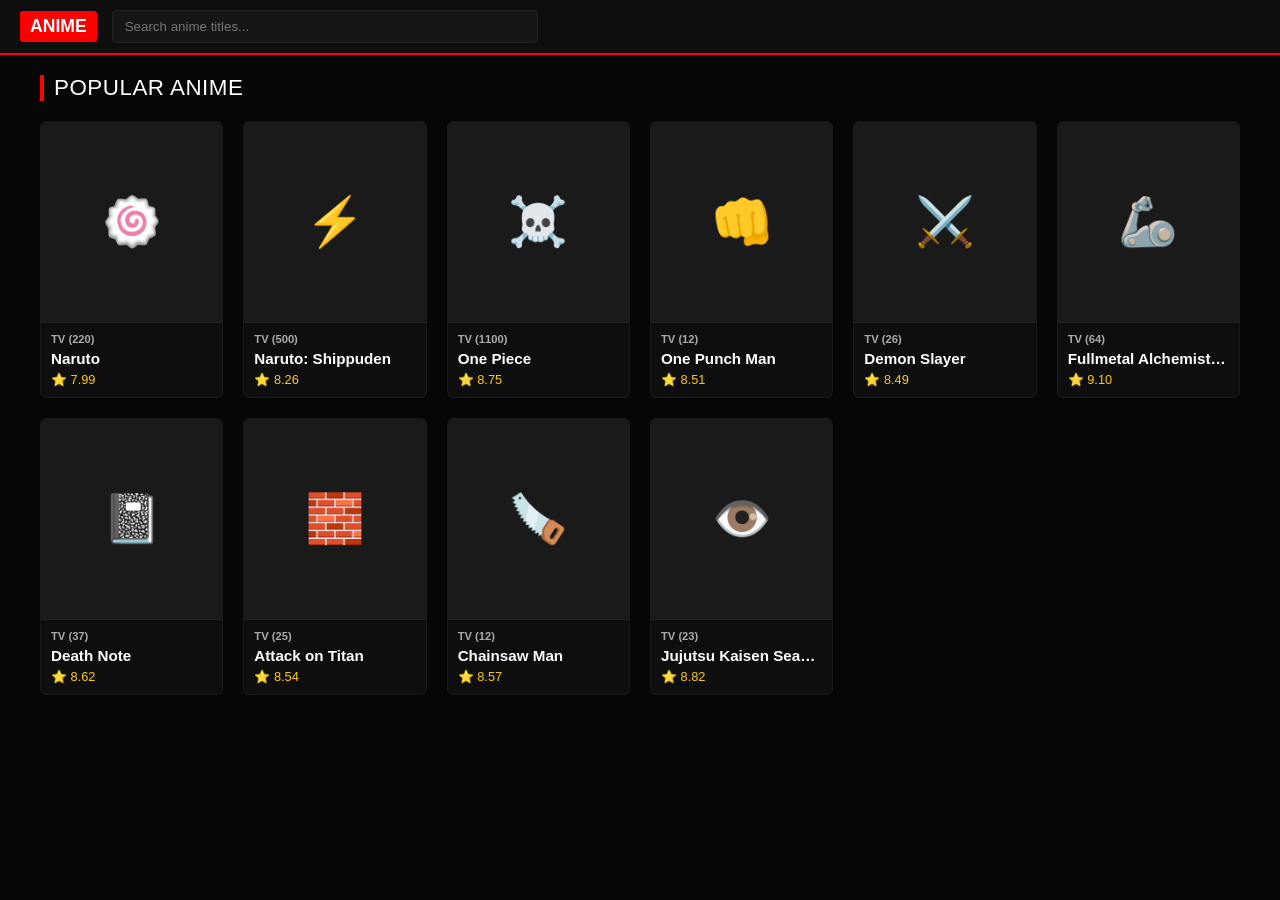
<file: index.html>
<!DOCTYPE html>
<html lang="en">
<head>
    <meta charset="UTF-8">
    <meta name="viewport" content="width=device-width, initial-scale=1.0">
    <title>Anime Heaven - Home</title>
    <link rel="stylesheet" href="style.css">
</head>
<body>

    <header>
        <div class="logo-box" id="logoHomeBtn">ANIME</div>
        <input type="text" class="search-bar" id="searchEngineInput" placeholder="Search anime titles...">
    </header>

    <div class="container">
        <div class="section-title" id="gridTitleDisplay">Popular Anime</div>
        <div id="trending-anime-grid" class="anime-grid">
            <!-- Your cards will load here instantly with no player box blocking them -->
        </div>
    </div>

    <script>
        // Your clean internal database collection
        const ANIME_DATABASE = [
            { mal_id: 20, title: "Naruto", type: "TV", episodes: 220, score: "7.99", icon: "🍥" },
            { mal_id: 1735, title: "Naruto: Shippuden", type: "TV", episodes: 500, score: "8.26", icon: "⚡" },
            { mal_id: 21, title: "One Piece", type: "TV", episodes: 1100, score: "8.75", icon: "☠️" },
            { mal_id: 30276, title: "One Punch Man", type: "TV", episodes: 12, score: "8.51", icon: "👊" },
            { mal_id: 38000, title: "Demon Slayer", type: "TV", episodes: 26, score: "8.49", icon: "⚔️" },
            { mal_id: 5114, title: "Fullmetal Alchemist: B", type: "TV", episodes: 64, score: "9.10", icon: "🦾" },
            { mal_id: 1535, title: "Death Note", type: "TV", episodes: 37, score: "8.62", icon: "📓" },
            { mal_id: 16498, title: "Attack on Titan", type: "TV", episodes: 25, score: "8.54", icon: "🧱" },
            { mal_id: 44511, title: "Chainsaw Man", type: "TV", episodes: 12, score: "8.57", icon: "🪚" },
            { mal_id: 51009, title: "Jujutsu Kaisen Season 2", type: "TV", episodes: 23, score: "8.82", icon: "👁️" }
        ];

        const gridContainer = document.getElementById("trending-anime-grid");
        const gridTitleDisplay = document.getElementById("gridTitleDisplay");
        const searchInput = document.getElementById("searchEngineInput");
        const logoHomeBtn = document.getElementById("logoHomeBtn");

        function renderGrid(animeList, headingText) {
            gridTitleDisplay.textContent = headingText;
            gridContainer.innerHTML = "";

            if (animeList.length === 0) {
                gridContainer.innerHTML = '<div class="loading-text">No matches found.</div>';
                return;
            }

            animeList.forEach(anime => {
                const card = document.createElement("div");
                card.className = "anime-card";
                
                card.innerHTML = `
                    <div class="card-image-wrapper">
                        <span>${anime.icon}</span>
                    </div>
                    <div class="card-details">
                        <span class="banner-title">${anime.type} (${anime.episodes})</span>
                        <h3>${anime.title}</h3>
                        <div class="rating">⭐ ${anime.score}</div>
                    </div>
                `;
                
                // Routes seamlessly to watch.html when tapped
                card.addEventListener("click", () => {
                    window.location.href = `watch.html?id=${anime.mal_id}&title=${encodeURIComponent(anime.title)}&eps=${anime.episodes}`;
                });

                gridContainer.appendChild(card);
            });
        }

        function initApp() {
            searchInput.value = "";
            renderGrid(ANIME_DATABASE, "Popular Anime");
        }

        searchInput.addEventListener("input", (e) => {
            const query = e.target.value.trim().toLowerCase();
            if (!query) {
                renderGrid(ANIME_DATABASE, "Popular Anime");
                return;
            }
            const filtered = ANIME_DATABASE.filter(anime => anime.title.toLowerCase().includes(query));
            renderGrid(filtered, `Search Results for: "${e.target.value}"`);
        });

        logoHomeBtn.addEventListener("click", initApp);
        window.addEventListener("DOMContentLoaded", initApp);
    </script>
</body>
</html>
</file>
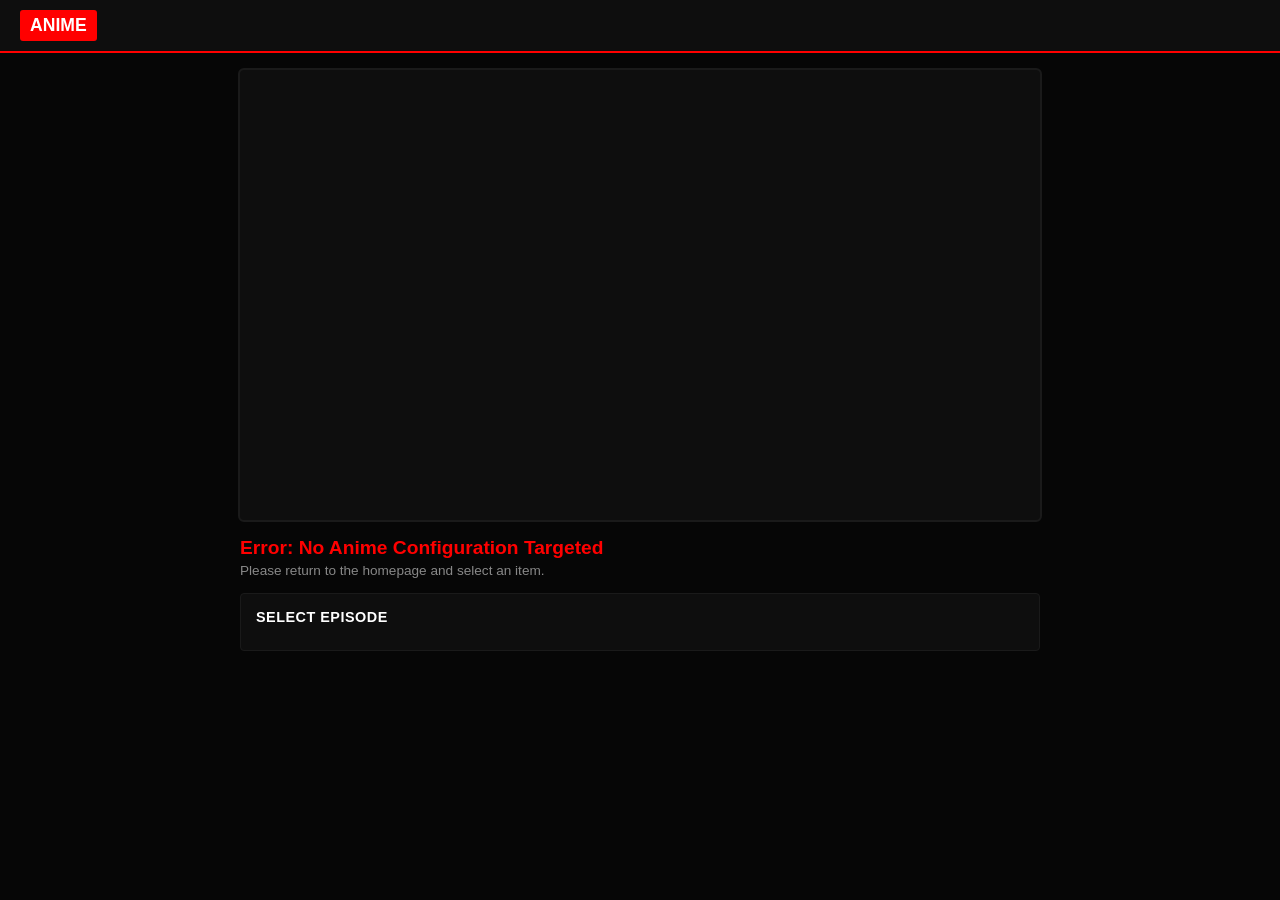
<file: watch.html>
<!DOCTYPE html>
<html lang="en">
<head>
    <meta charset="UTF-8">
    <meta name="viewport" content="width=device-width, initial-scale=1.0">
    <title>Anime Heaven - Watch</title>
    <link rel="stylesheet" href="style.css">
</head>
<body>

    <header>
        <!-- Clicking the logo returns the beginner client smoothly back to the homepage grid -->
        <div class="logo-box" onclick="window.location.href='index.html'">ANIME</div>
    </header>

    <div class="player-container">
        <div class="player-wrapper">
            <div id="placeholder-screen" class="player-placeholder" style="display: none;">
                <p>No media stream targeting currently loaded.</p>
            </div>
            <iframe id="video-embed-frame" allowfullscreen></iframe>
        </div>
        
        <div class="player-details">
            <h2 id="statusMsg">Loading Title Details...</h2>
            <p id="subMsg">Streaming Client: Connecting to Frame Resolver...</p>
            
            <!-- Dynamic Episode Selector Hub Module Component -->
            <div class="episode-control-panel" id="episodeControlPanel" style="display: block;">
                <div class="episode-panel-title">Select Episode</div>
                <div class="episode-grid" id="episodeButtonGrid"></div>
            </div>
        </div>
    </div>

    <script>
        const videoEmbedFrame = document.getElementById("video-embed-frame");
        const episodeButtonGrid = document.getElementById("episodeButtonGrid");
        const statusMsg = document.getElementById("statusMsg");
        const subMsg = document.getElementById("subMsg");

        // Open-source embedding provider routing mechanism 
        function buildStreamingEmbedLink(malId, episodeNum) {
            return `https://vidsrc.to{malId}/${episodeNum}`;
        }

        // Active execution routine to trigger the media panel elements
        function mountPlayerStream(malId, titleName, episodeNum) {
            videoEmbedFrame.src = buildStreamingEmbedLink(malId, episodeNum);
            statusMsg.textContent = `Playing: ${titleName}`;
            subMsg.textContent = `Streaming Client: Active (Episode ${episodeNum})`;

            // Toggle active highlighting state classes layout across target elements
            document.querySelectorAll(".episode-btn").forEach(btn => {
                btn.classList.remove("active");
                if (parseInt(btn.getAttribute("data-ep")) === episodeNum) {
                    btn.classList.add("active");
                }
            });
        }

        // Framework initial engine extraction setup on window ready
        window.addEventListener("DOMContentLoaded", () => {
            // Read incoming parameter strings out of the browser address link frame
            const urlParameters = new URLSearchParams(window.location.search);
            const animeId = urlParameters.get("id");
            const animeTitle = urlParameters.get("title") || "Unknown Anime";
            const totalEpisodes = parseInt(urlParameters.get("eps")) || 12;

            if (!animeId) {
                statusMsg.textContent = "Error: No Anime Configuration Targeted";
                subMsg.textContent = "Please return to the homepage and select an item.";
                return;
            }

            // Assemble the clickable button grid elements dynamically inside DOM components
            episodeButtonGrid.innerHTML = "";
            for (let i = 1; i <= totalEpisodes; i++) {
                const epBtn = document.createElement("button");
                epBtn.className = "episode-btn";
                epBtn.textContent = i;
                epBtn.setAttribute("data-ep", i);
                
                epBtn.addEventListener("click", () => {
                    mountPlayerStream(animeId, animeTitle, i);
                });

                episodeButtonGrid.appendChild(epBtn);
            }

            // Auto-launch the player engine targeting Episode 1 upon initial configuration entry load
            mountPlayerStream(animeId, animeTitle, 1);
        });
    </script>
</body>
</html>
</file>
<file: style.css>
/* Core Page Layout Framework */
body {
    background-color: #060606;
    color: #ffffff;
    font-family: Arial, sans-serif;
    margin: 0;
    padding: 0;
}

header {
    background-color: #0e0e0e;
    display: flex;
    align-items: center;
    padding: 10px 20px;
    border-bottom: 2px solid #ff0000;
}

.logo-box {
    background-color: #ff0000;
    color: #ffffff;
    font-weight: bold;
    padding: 5px 10px;
    border-radius: 3px;
    margin-right: 15px;
    font-size: 1.1rem;
    cursor: pointer;
    text-transform: uppercase;
}

.search-bar {
    background-color: #161616;
    border: 1px solid #222222;
    color: #ffffff;
    padding: 8px 12px;
    border-radius: 4px;
    width: 100%;
    max-width: 400px;
    outline: none;
    transition: border-color 0.2s ease;
}

.search-bar:focus {
    border-color: #ff0000;
}

.container {
    max-width: 1200px;
    margin: 0 auto;
    padding: 20px;
}

.section-title {
    font-size: 1.4rem;
    border-left: 4px solid #ff0000;
    padding-left: 10px;
    margin-bottom: 20px;
    text-transform: uppercase;
    letter-spacing: 0.5px;
}

/* Home Grid Layout Components */
.anime-grid {
    display: grid;
    grid-template-columns: repeat(auto-fill, minmax(160px, 1fr));
    gap: 20px;
}

.anime-card {
    background-color: #0e0e0e;
    border: 1px solid #1a1a1a;
    border-radius: 6px;
    overflow: hidden;
    transition: transform 0.2s ease, border-color 0.2s ease;
    cursor: pointer;
}

.anime-card:hover {
    transform: translateY(-4px);
    border-color: #ff0000;
}

.card-image-wrapper {
    height: 200px;
    width: 100%;
    background-color: #1a1a1a;
    display: flex;
    align-items: center;
    justify-content: center;
    border-bottom: 1px solid #222;
    font-size: 3rem;
}

.card-details {
    padding: 10px;
}

.card-details h3 {
    font-size: 0.95rem;
    margin: 5px 0;
    white-space: nowrap;
    overflow: hidden;
    text-overflow: ellipsis;
}

.banner-title {
    display: block;
    color: #aaa;
    font-size: 0.7rem;
    font-weight: bold;
}

.rating {
    font-size: 0.8rem;
    color: #ffcc00;
}

.loading-text {
    color: #888;
    grid-column: 1 / -1;
    text-align: center;
    padding: 4px 0;
}

/* Player & Watch Page Elements */
.player-container {
    padding: 15px 0;
    display: flex;
    flex-direction: column;
    align-items: center;
}

.player-wrapper {
    width: 90%;
    max-width: 800px;
    aspect-ratio: 16 / 9;
    background-color: #0e0e0e;
    border: 2px solid #1a1a1a;
    border-radius: 6px;
    position: relative;
    overflow: hidden;
}

iframe {
    width: 100%;
    height: 100%;
    border: none;
    position: absolute;
    top: 0;
    left: 0;
}

.player-details {
    width: 90%;
    max-width: 800px;
    padding: 15px 0 0 0;
    text-align: left;
    box-sizing: border-box;
}

.player-details h2 {
    font-size: 1.2rem;
    color: #ff0000;
    margin: 0 0 4px 0;
}

.player-details p {
    font-size: 0.85rem;
    color: #888;
    margin: 0 0 15px 0;
}

/* Episode Panel Button Selection Module */
.episode-control-panel {
    background-color: #0e0e0e;
    border: 1px solid #1a1a1a;
    border-radius: 4px;
    padding: 15px;
    margin-top: 5px;
}

.episode-panel-title {
    font-size: 0.9rem;
    color: #fff;
    font-weight: bold;
    margin-bottom: 10px;
    text-transform: uppercase;
    letter-spacing: 0.5px;
}

.episode-grid {
    display: grid;
    grid-template-columns: repeat(auto-fill, minmax(50px, 1fr));
    gap: 8px;
    max-height: 150px;
    overflow-y: auto;
    padding-right: 5px;
}

.episode-btn {
    background-color: #161616;
    border: 1px solid #222;
    color: #ccc;
    padding: 6px 0;
    font-size: 0.8rem;
    font-weight: bold;
    text-align: center;
    border-radius: 3px;
    cursor: pointer;
    transition: all 0.2s ease;
    outline: none;
}

.episode-btn:hover {
    background-color: #222;
    color: #fff;
    border-color: #444;
}

.episode-btn.active {
    background-color: #ff0000;
    color: #fff;
    border-color: #ff0000;
    box-shadow: 0 0 10px rgba(255, 0, 0, 0.3);
}
</file>
